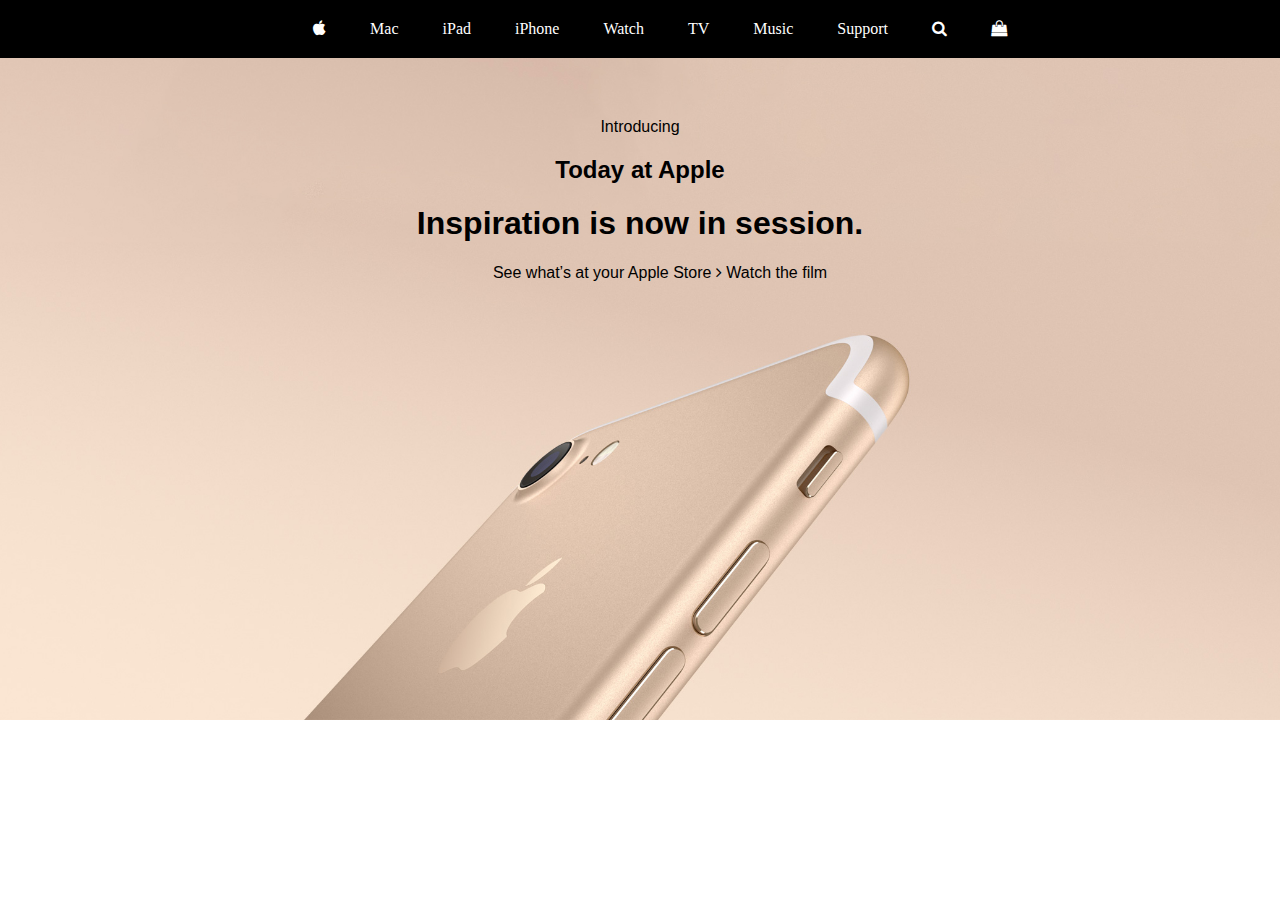
<file: Day-3-Apple-website/index.html>
<!DOCTYPE html>
<html class="no-js" lang="">
<head>
  <meta charset="utf-8">
  <meta content="IE=edge,chrome=1" http-equiv="X-UA-Compatible">
  <title></title>
  <meta content="" name="description">
  <meta content="width=device-width, initial-scale=1" name="viewport">
  <link charset="utf-8" href="https://maxcdn.bootstrapcdn.com/font-awesome/4.6.3/css/font-awesome.min.css" media="screen" rel="stylesheet" title="no title">
  <link href="css/main.css" rel="stylesheet">
</head>
<body>
  <header class="site-header">
    <nav class="nav-bar">
      <ul class="nav-ul">
        <li class="nav-item"><span class="nav-link-text"><i aria-hidden="true" class="fa fa-apple"></i></span></li>
        <li class="nav-item"><span class="nav-link-text">Mac</span></li>
        <li class="nav-item"><span class="nav-link-text">iPad</span></li>
        <li class="nav-item"><span class="nav-link-text">iPhone</span></li>
        <li class="nav-item"><span class="nav-link-text">Watch</span></li>
        <li class="nav-item"><span class="nav-link-text">TV</span></li>
        <li class="nav-item"><span class="nav-link-text">Music</span></li>
        <li class="nav-item"><span class="nav-link-text">Support</span></li>
        <li class="nav-item"><span class="nav-link-text"><i aria-hidden="true" class="fa fa-search"></i></span></li>
        <li class="nav-item"><span class="nav-link-text"><i aria-hidden="true" class="fa fa-shopping-bag"></i></span></li>
      </ul>
    </nav>
    <section class="header-content">
      <span class="header-intro">Introducing</span>
      <h2 class="header-sm-title"><span>Today at Apple</span></h2>
      <h1 class="header-lg-title">Inspiration is now in&nbsp;session.</h1>
      <ul class="header-links">
        <li class="header-items">
          <a class="header-link" href="https://www.apple.com/today/">See what’s at your Apple Store <i aria-hidden="true" class="fa fa-angle-right"></i></a>
        </li>
        <li class="header-items">
          <a class="header-link" href="https://images.apple.com/media/us/today/2017/3d7d14b3_a25e_4faa_8b3d_05bbdde091e0/films/today-at-apple/today-at-apple-cc-us-20170516_1280x720h.mp4" id="today-video">Watch the film</a>
        </li>
      </ul>
    </section>
  </header>
</body>
</html>
</file>
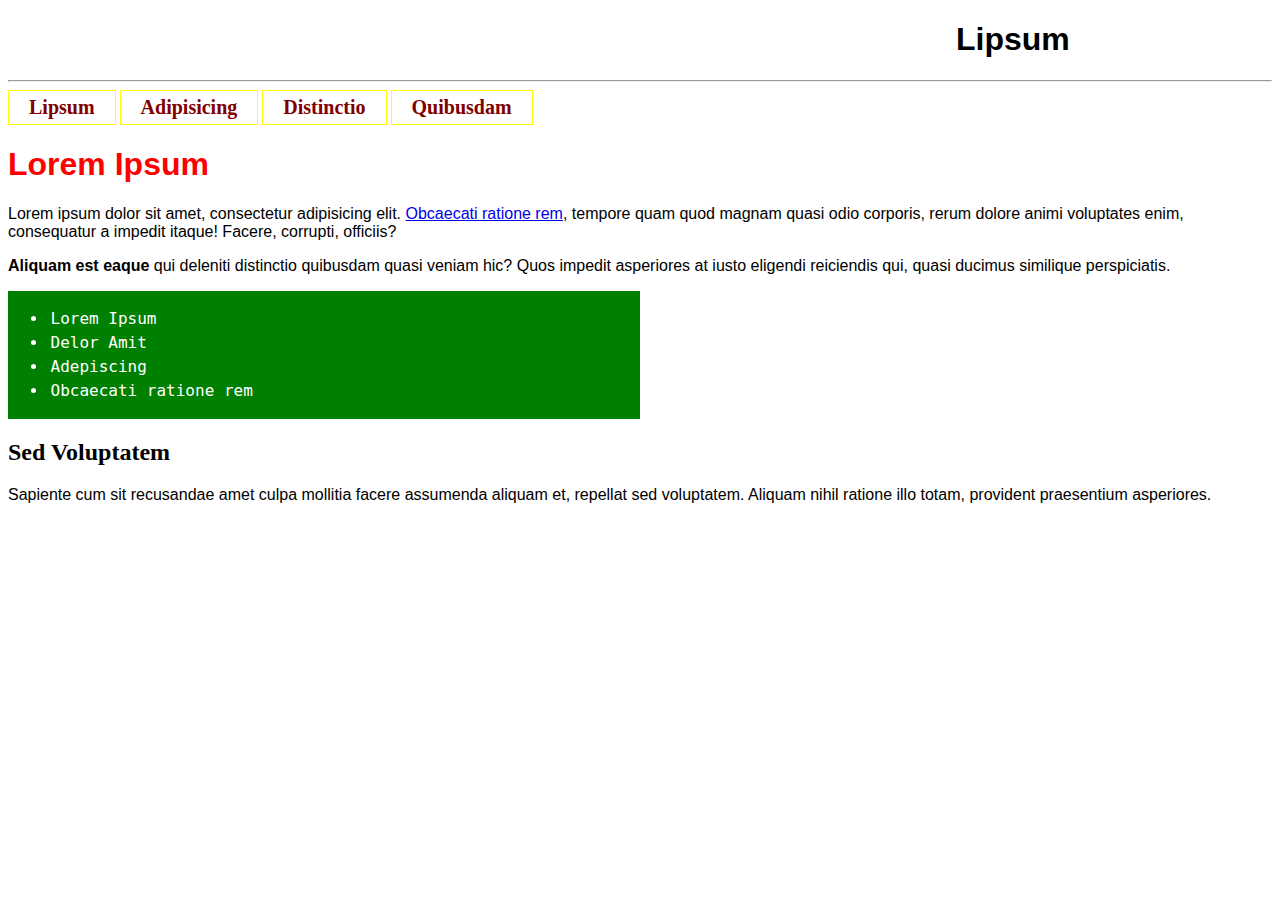
<file: text_styling/index.html>
<!DOCTYPE html>
<html>
    <head>
        <meta charset="UTF-8">
        <title>Lipsum 1</title>

        <link rel="stylesheet" href="style.css">
    </head>
    <body>
        <div>
            <h1 id="logo">Lipsum</h1>
            <hr>
            <nav class="main_navigation">
                <a href="#">Lipsum</a>
                <a href="#">Adipisicing</a>
                <a href="#">Distinctio</a>
                <a href="#">Quibusdam</a>
            </nav>

            <h1>Lorem Ipsum</h1>

            <p>Lorem ipsum dolor sit amet, consectetur adipisicing elit. <a href="#">Obcaecati ratione rem</a>, tempore quam quod magnam quasi odio corporis, rerum dolore animi voluptates enim, consequatur a impedit itaque! Facere, corrupti, officiis?</p>

            <p><strong>Aliquam est eaque</strong> qui deleniti distinctio quibusdam quasi veniam hic? Quos impedit asperiores at iusto eligendi reiciendis qui, quasi ducimus similique perspiciatis.</p>

            <ul>
                <li>Lorem Ipsum</li>
                <li>Delor Amit</li>
                <li>Adepiscing</li>
                <li>Obcaecati ratione rem</li>
            </ul>

            <h2>Sed Voluptatem</h2>

            <p>Sapiente cum sit recusandae amet culpa mollitia facere assumenda aliquam et, repellat sed voluptatem. Aliquam nihil ratione illo totam, provident praesentium asperiores.</p>


        </div>
    </body>
</html>
</file>
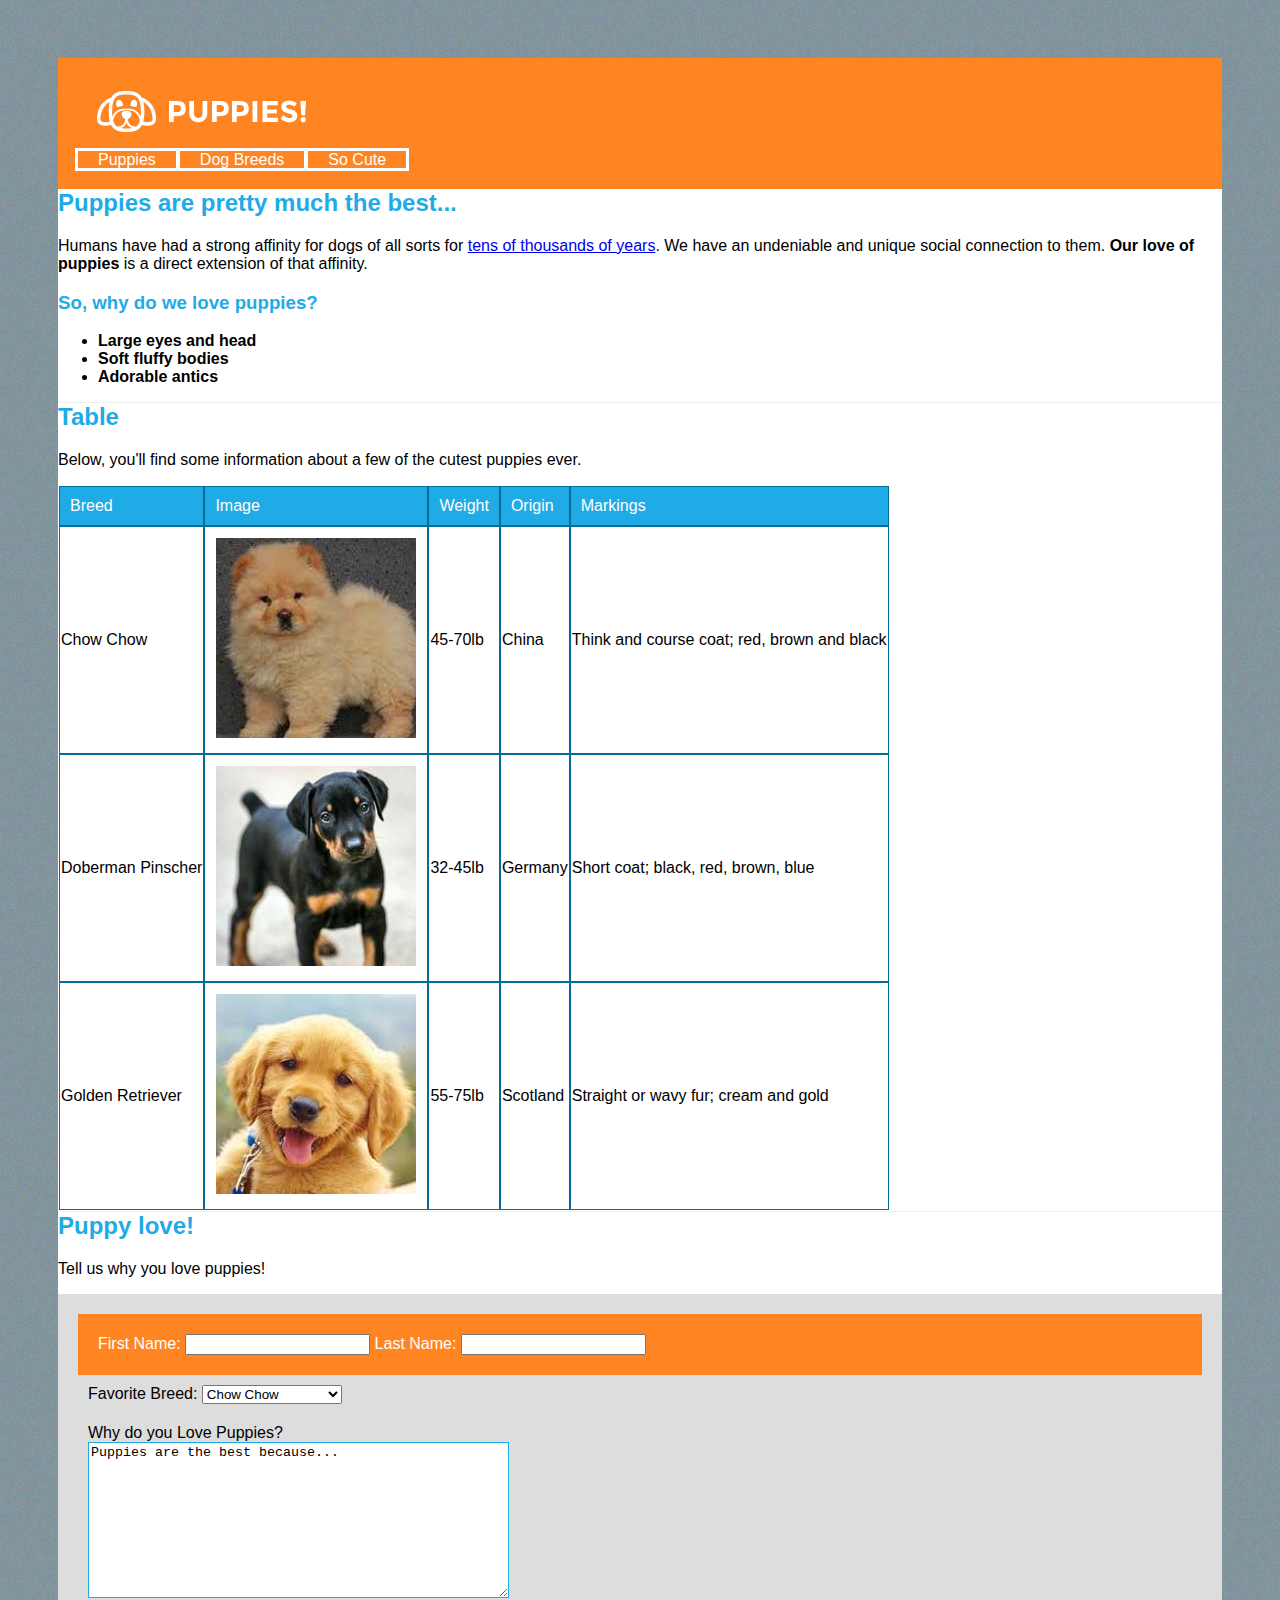
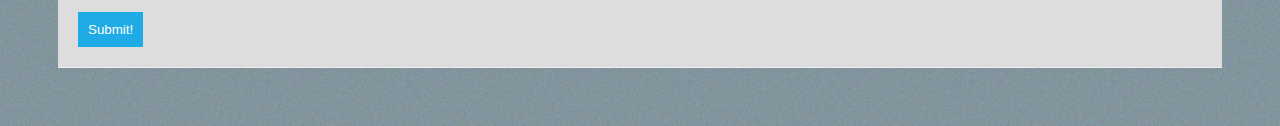
<file: css_styling_assessment/starter_files/index.html>
<!DOCTYPE html>
<html>
    <head>
        <meta charset="UTF-8">
        <title>Puppies!</title>

        <link rel="stylesheet" href="style.css">
    </head>
    <body>
        
        <div>
            <header id="site_header">        
            
                <a id="logo"><img src="img/logo.png" alt="Puppy Logo"></a>
            
                <nav class="main_navigation">
                    <a href="#">Puppies</a>
                    <a href="#">Dog Breeds</a>
                    <a href="#">So Cute</a>
                </nav>
            </header>

            <div id="page_content">

                <section>
                    <h2>Puppies are pretty much the best...</h2>

                    <p>Humans have had a strong affinity for dogs of all sorts for <a href="#">tens of thousands of years</a>. We have an undeniable and unique social connection to them. <strong>Our love of puppies</strong> is a direct extension of that affinity.</p>

                    <h3>So, why do we love puppies?</h3>

                    <ul>
                        <li>Large eyes and head</li>
                        <li>Soft fluffy bodies</li>
                        <li>Adorable antics</li>
                    </ul>
                </section>

                <section>
                    <h2>Table</h2>

                    <p>Below, you'll find some information about a few of the cutest puppies ever.</p>

                    <table>
                        <thead>
                            <tr>
                                <td>Breed</td>
                                <td>Image</td>
                                <td>Weight</td>
                                <td>Origin</td>
                                <td>Markings</td>
                            </tr>
                        </thead>
                        <tbody>
                            <tr>
                                <td>Chow Chow</td>
                                <td><img src="img/puppy__12.jpg" alt=""></td>
                                <td>45-70lb</td>
                                <td>China</td>
                                <td>Think and course coat; red, brown and black</td>
                            </tr>
                            <tr>
                                <td>Doberman Pinscher</td>
                                <td><img src="img/puppy__13.jpg" alt=""></td>
                                <td>32-45lb</td>
                                <td>Germany</td>
                                <td>Short coat; black, red, brown, blue</td>
                            </tr>
                            <tr>
                                <td>Golden Retriever</td>
                                <td><img src="img/puppy__11.jpg" alt=""></td>
                                <td>55-75lb</td>
                                <td>Scotland</td>
                                <td>Straight or wavy fur; cream and gold</td>
                            </tr>
                        </tbody>
                    </table>
                    
                </section>

                <section>
                    <h2>Puppy love!</h2>

                    <p>Tell us why you love puppies!</p>
            
                    <form action="#">
                        
                        <div class="name">
                            <label for="first_name">First Name:</label>
                            <input type="text" name="first_name" id="first_name">
                            <label for="last_name">Last Name:</label>
                            <input type="text" name="last_name" id="last_name">
                        </div>
                        <div class="city_container">
                            <label for="city">Favorite Breed:</label>
                            <select name="city" id="city">
                                <option value="south_carolina">Chow Chow</option>
                                <option value="california">Doberman Pinscher</option>
                                <option value="new_york">Golden Retriever</option>
                            </select>
                        </div>
                        <div>
                            <label for="bio">Why do you Love Puppies?</label>
                            <br>
                            <textarea name="bio" id="bio" cols="50" rows="10">Puppies are the best because...</textarea>
                        </div>

                        <div class="submit_container">
                            <input type="submit" id="submit_button" value="Submit!">
                        </div>
                    </form>
                    
                </section>
            </div>
        </div>
    </body>
</html>
</file>
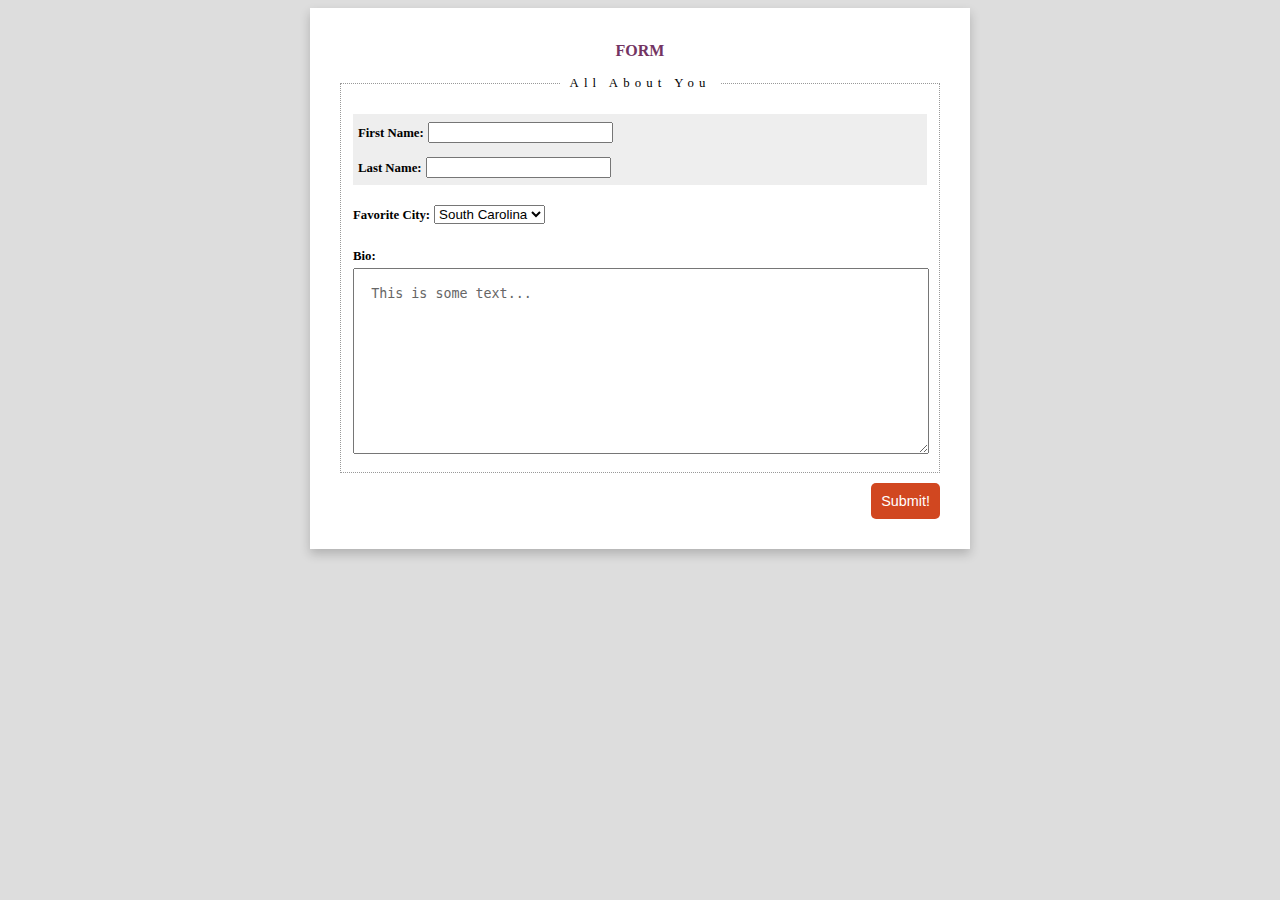
<file: form_styling/solutions/index.html>
<!DOCTYPE html>
<html>
    <head>
        <meta charset="UTF-8">
        <title>Form</title>

        <link rel="stylesheet" href="style.css">
    </head>
    <body>
        <div>
            <h1 id="logo">Form</h1>
        
            <form action="#">
                
                <fieldset>

                    <legend>All About You</legend>
                    <div class="name">
                        <label for="first_name">First Name:</label>
                        <input type="text" name="first_name" id="first_name">
                    </div>
                    <div class="name">
                        <label for="last_name">Last Name:</label>
                        <input type="text" name="last_name" id="last_name">
                    </div>
                    <div class="city_container">
                        <label for="city">Favorite City:</label>
                        <select name="city" id="city">
                            <option value="south_carolina">South Carolina</option>
                            <option value="california">California</option>
                            <option value="new_york">New York</option>
                        </select>
                    </div>
                    <div>
                        <label for="bio">Bio:</label>
                        <br>
                        <textarea name="bio" id="bio" cols="50" rows="10">This is some text...</textarea>
                    </div>

                </fieldset>

                <div class="submit_container">
                    <input type="submit" id="submit_button" value="Submit!">
                </div>

            </form>
        </div>
    </body>
</html>
</file>
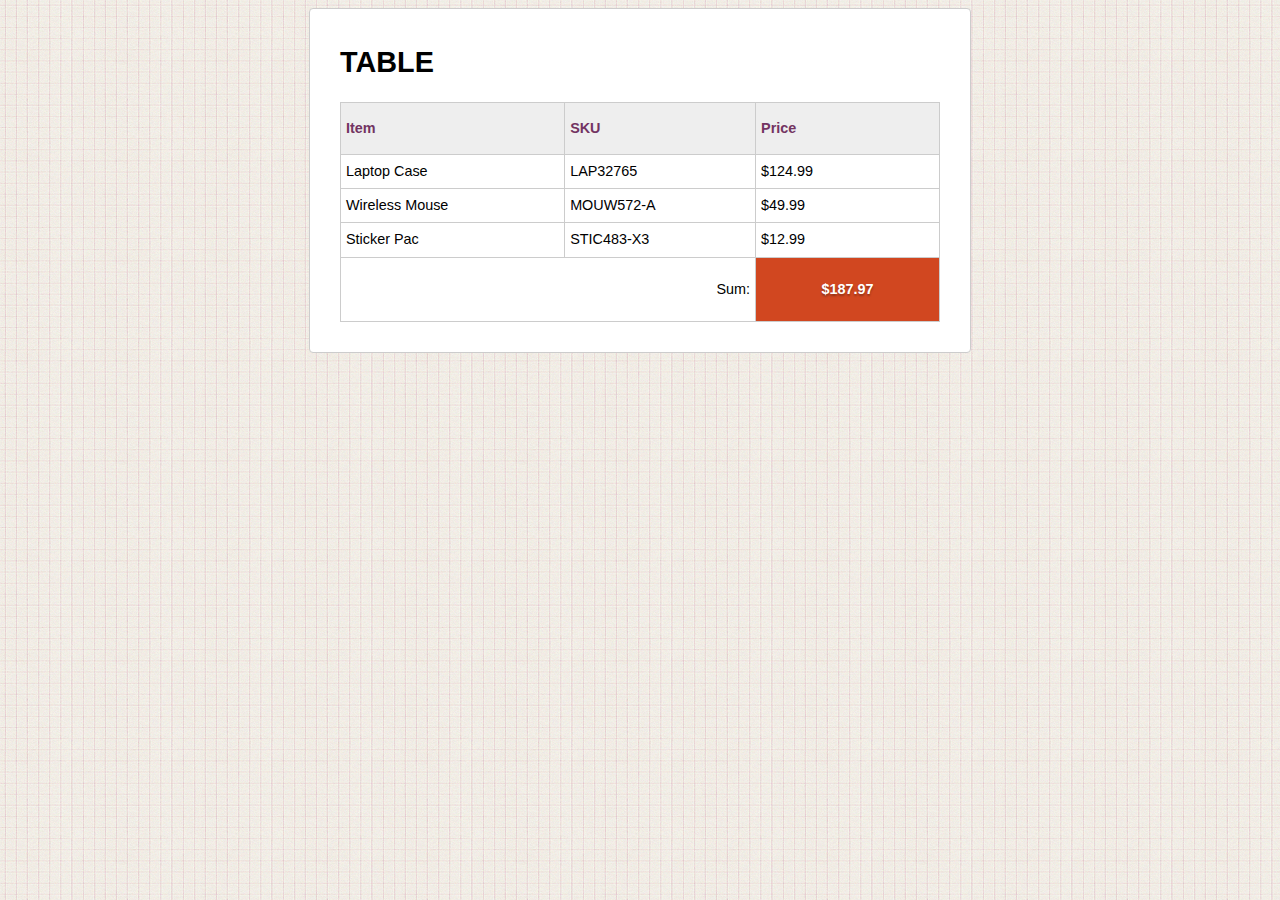
<file: table_styling/solutions/index.html>
<!DOCTYPE html>
<html>
    <head>
        <meta charset="UTF-8">
        <title>Table</title>

        <link rel="stylesheet" href="style.css">
    </head>
    <body>
        <div>
            <h1 id="logo">Table</h1>
        
            <table>
                <thead>
                    <tr>
                        <td>Item</td>
                        <td>SKU</td>
                        <td>Price</td>
                    </tr>
                </thead>
                <tfoot>
                    <tr>
                        <td colspan="2">Sum:</td>
                        <td>$187.97</td>
                    </tr>
                </tfoot>
                <tbody>
                    <tr>
                        <td>Laptop Case</td>
                        <td>LAP32765</td>
                        <td>$124.99</td>
                    </tr>
                    <tr>
                        <td>Wireless Mouse</td>
                        <td>MOUW572-A</td>
                        <td>$49.99</td>
                    </tr>
                    <tr>
                        <td>Sticker Pac</td>
                        <td>STIC483-X3</td>
                        <td>$12.99</td>
                    </tr>
                    
                </tbody>
            </table>
        </div>
    </body>
</html>
</file>
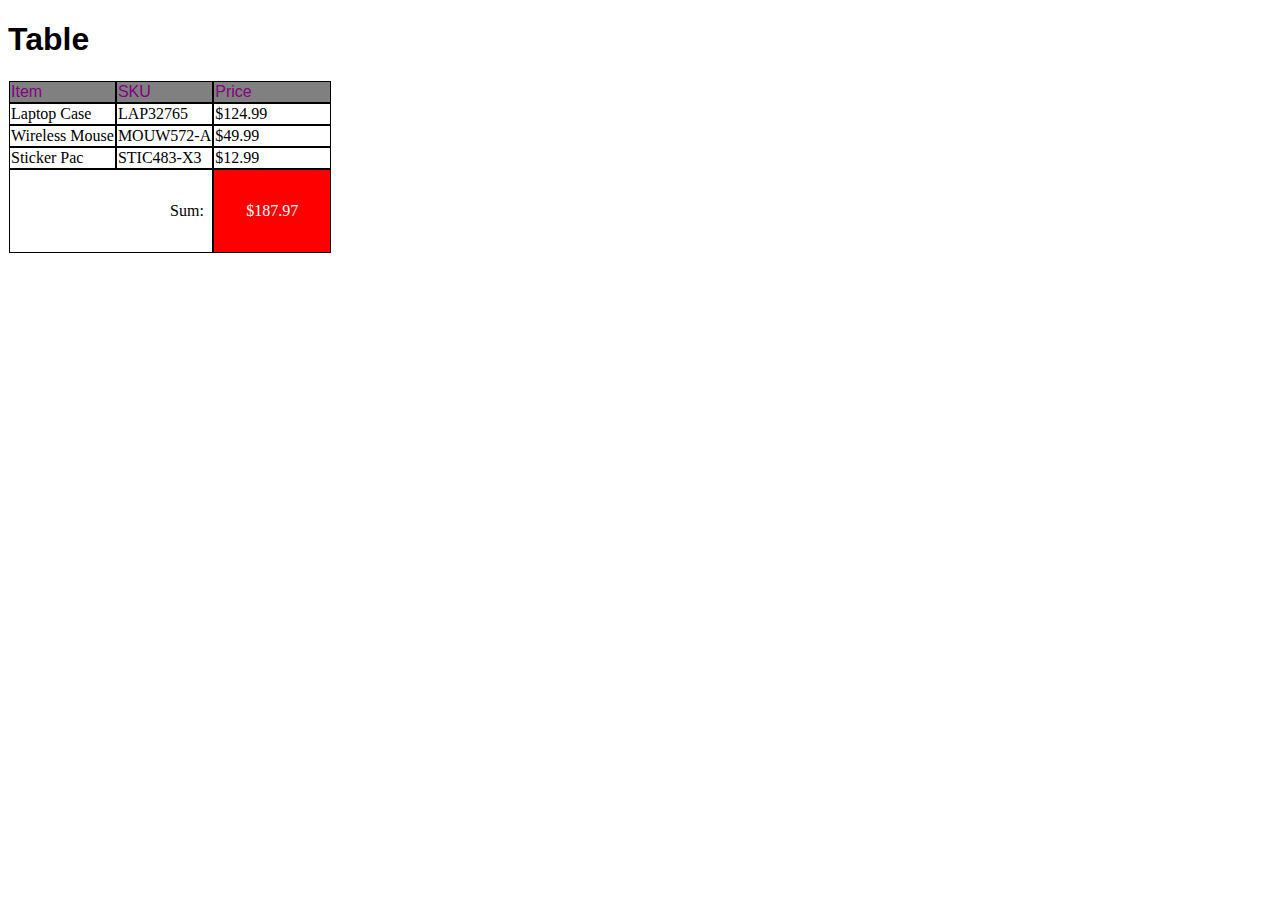
<file: table_styling/starter_files/index.html>
<!DOCTYPE html>
<html>
    <head>
        <meta charset="UTF-8">
        <title>Table</title>

        <link rel="stylesheet" href="style.css">
    </head>
    <body>
        <div>
            <h1 id="logo">Table</h1>

            <table>
                <thead>
                    <tr>
                        <td>Item</td>
                        <td>SKU</td>
                        <td>Price</td>
                    </tr>
                </thead>
                <tfoot>
                    <tr>
                        <td colspan="2">Sum:</td>
                        <td>$187.97</td>
                    </tr>
                </tfoot>
                <tbody>
                    <tr>
                        <td>Laptop Case</td>
                        <td>LAP32765</td>
                        <td>$124.99</td>
                    </tr>
                    <tr>
                        <td>Wireless Mouse</td>
                        <td>MOUW572-A</td>
                        <td>$49.99</td>
                    </tr>
                    <tr>
                        <td>Sticker Pac</td>
                        <td>STIC483-X3</td>
                        <td>$12.99</td>
                    </tr>

                </tbody>
            </table>
        </div>
    </body>
</html>
</file>
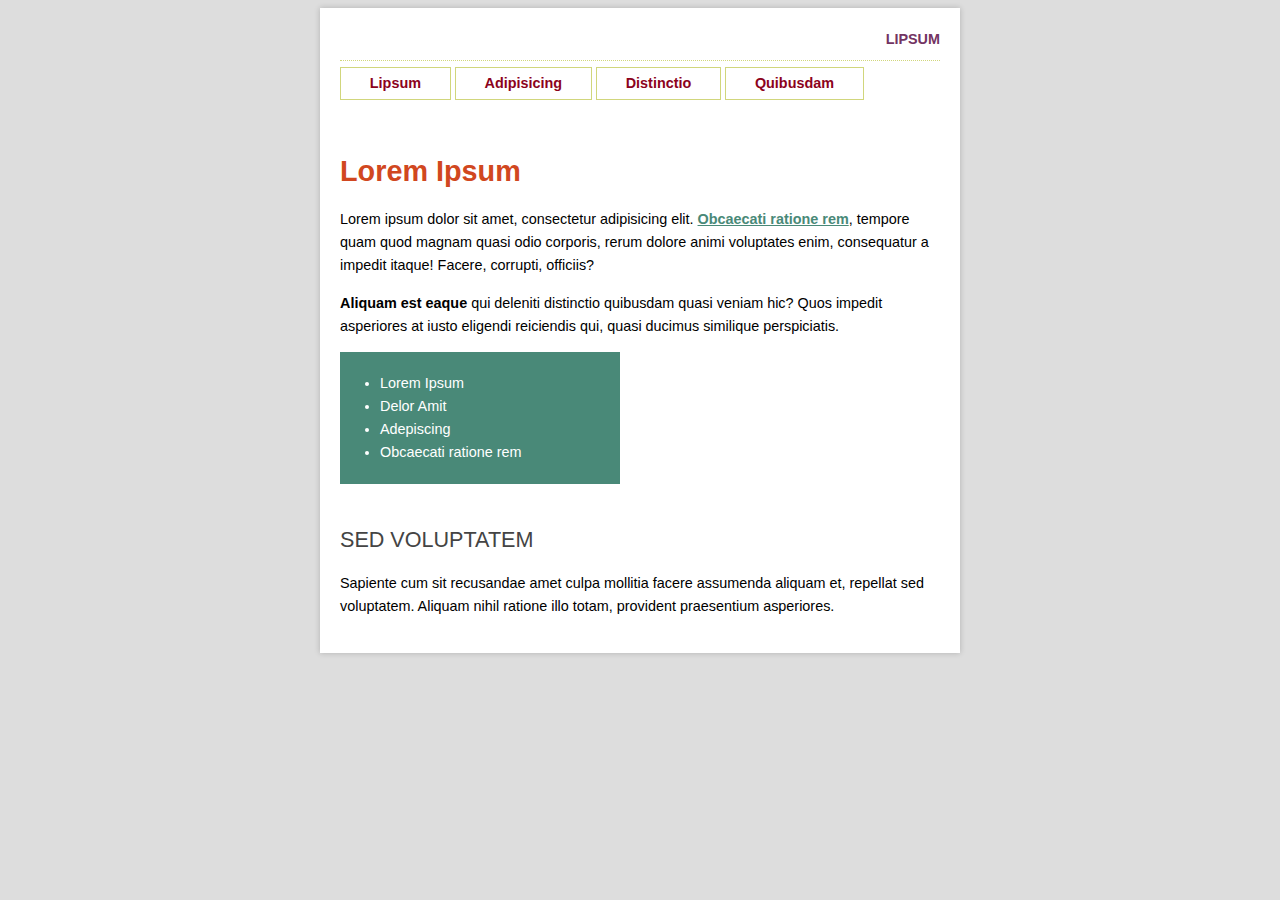
<file: text_styling/solutions/index.html>
<!DOCTYPE html>
<html>
    <head>
        <meta charset="UTF-8">
        <title>Lipsum</title>

        <link rel="stylesheet" href="style.css">
    </head>
    <body>
        <div>
            <h1 id="logo">Lipsum</h1>
        
            <nav class="main_navigation">
                <a href="#">Lipsum</a>
                <a href="#">Adipisicing</a>
                <a href="#">Distinctio</a>
                <a href="#">Quibusdam</a>
            </nav>

            <h1>Lorem Ipsum</h1>

            <p>Lorem ipsum dolor sit amet, consectetur adipisicing elit. <a href="#">Obcaecati ratione rem</a>, tempore quam quod magnam quasi odio corporis, rerum dolore animi voluptates enim, consequatur a impedit itaque! Facere, corrupti, officiis?</p>

            <p><strong>Aliquam est eaque</strong> qui deleniti distinctio quibusdam quasi veniam hic? Quos impedit asperiores at iusto eligendi reiciendis qui, quasi ducimus similique perspiciatis.</p>

            <ul>
                <li>Lorem Ipsum</li>
                <li>Delor Amit</li>
                <li>Adepiscing</li>
                <li>Obcaecati ratione rem</li>
            </ul>

            <h2>Sed Voluptatem</h2>
            
            <p>Sapiente cum sit recusandae amet culpa mollitia facere assumenda aliquam et, repellat sed voluptatem. Aliquam nihil ratione illo totam, provident praesentium asperiores.</p>

            
        </div>
    </body>
</html>
</file>
<file: Day-3-Apple-website/css/main.css>
* {
  text-align: center;
}

body {
  background-image: url("../img/iphone-background.jpg");
  background-size: 1280px;
  background-repeat: no-repeat;
  margin: 0;
}

.site-header {

}

.nav-ul {
  background-color: black;
  color: white;
  margin: 0 auto;
}

.nav-ul > li {
  display:inline-block;
  padding: 20px;
}

li {
  list-style-type: none;
}

.header-link {
  text-decoration: none;
  color: black;
}

.header-items {
  display: inline-block;
  list-style-type: none;
}

.header-content {
  padding-top: 60px;
  font-family: arial, sans-serif;
}
</file>
<file: text_styling/style.css>
* {
  box-sizing: border-box;
}

#logo {
  font-family: sans-serif, times;
  color: black;
  margin-left: 75%;

}

hr {
  background-color: yellow;
}

.main_navigation a {
  color: maroon;
  border-color: yellow;
  border-width: thin;
  border-style: solid;
  padding-top: 5px;
  padding-bottom: 5px;
  padding-left: 20px;
  padding-right: 20px;
  display: inline-block;
  font-size: 20px;
  font-weight: bold;
  text-decoration: none;
}

div h1 {
  font-family: helvetica, monospace;
  color: red;
}

div > ul {
  background-color: green;
  color: white;
  padding-top: 1em;
  padding-bottom: 1em;
  font-family: monospace, sans-serif;
  width: 50%;
}

li {
  padding: 2.5px;
}

div > h2 {
  font-family: cursive;

}

p {
font-family: sans-serif, serif, times;

}
</file>
<file: css_styling_assessment/starter_files/style.css>
/*
font info:
    family - Helvetica, Arial, sans-serif
    line-height - 1.6


colors:
    light gray - ##eee
    gray - #dddddd
    yellow - #ffd24a
    orange - #ff8523
    blue - #1fabe5
    dark blue - #046c97
*/

h2{
  margin-top: 0px;
}

body {
  background-image:url("img/bg.jpg");
  padding: 50px;

}
header {
  background-color: #ff8523;
  padding: 20px;
}

.main_navigation > a {
  color: white;
  text-decoration: none;
  outline-color: white;
  outline-style: solid;
  padding-left: 20px;
  padding-right: 20px;
  font-family: helvetica, arial, sans-serif;
}

#page_content {
  font-family: helvetica, arial, sans-serif;
  color: #1fabe5;
}

#page_content p {
  color: black;
}

ul {
  font-weight: bold;
  color: black;
}

td {
  color:black;
  outline-color: #046c97;
  outline-style: solid;
  outline-width: thin;
}

img {
  padding: 10px;
}

thead td {
  color: white;
  background-color: #1fabe5;
  padding: 10px;

}

.name {
  background-color: #ff8523;
  color: white;
  padding: 20px;
}
section {
  border-bottom: solid;
  border-bottom-color:#eee;
  border-bottom-width: thin;
  background-color: white
}
section > form {
  background-color: #dddddd;
  padding: 20px;
  color: black;
  font-family: helvetica, arial, sans-serif;
}

.city_container{
  padding: 10px;
}

form > div:nth-child(3) {
  padding: 10px;
}

textarea {
  border-color: #1fabe5;
}

#submit_button {
  background-color: #1fabe5;
  color: white;
  border: none;
  padding: 10px;
}
</file>
<file: form_styling/solutions/style.css>
/*
    Colors from: https://color.adobe.com/doodoomchit-color-theme-9578264/edit/?copy=true
*/

body{
    font-family: Palatino, "Times New Roman", Times, serif;
    line-height: 1.6;
    background-color: #ddd;
}

body > div{
    width: 600px;
    margin-left: auto;
    margin-right: auto;
    background: white;
    padding: 30px;

    box-shadow: 0 5px 10px rgba( 0, 0, 0, 0.2 );
}

fieldset{
    padding-top: 20px;
    margin-left: 0;
    margin-right: 0;
    margin-bottom: 10px;
    border: 1px dotted #999;
}

legend{
    text-align: center;
    letter-spacing: 0.4em;
    font-size: 0.8em;
    padding-left: 10px;
    padding-right: 10px;
}

label{
    font-weight: bold;
    font-size: 0.8em;
}

textarea{
    width: 94%;
    padding: 3%;
    color: #666;
}

.name{
    background: #eee;
    padding: 5px;
}

.city_container{
    margin-top: 1em;
    margin-bottom: 1em;
}

#logo{
    text-align: center;
    color: #733462;
    margin-top: 0;
    margin-bottom: 0.6em;
    font-size: 1em;
    text-transform: uppercase;
}

.submit_container{
    text-align: right;
}

#submit_button{
    background: #D14720;
    color: white;
    padding: 10px;
    font-size: 0.9em;
    border: none;
    outline: none;
    border-radius: 5px;
}
</file>
<file: table_styling/solutions/style.css>
/*
    Colors from: https://color.adobe.com/doodoomchit-color-theme-9578264/edit/?copy=true
*/

body{
    font-family: "Comic Sans MS", cursive, sans-serif;
    line-height: 1.6;
    background-image: url("hip-square.png");
    font-size: 90%;
}

body > div{
    width: 600px;
    margin-left: auto;
    margin-right: auto;
    background: white;
    padding: 30px;

    border-radius: 4px;

    border: 1px solid #ccc;
}

table, td, tr{
    border-collapse: collapse;
    border: 1px solid #ccc;
}

table{
    width: 100%;
}

td, tr{
    padding: 5px;
}

thead{
    background: #eee;
}

thead td{
    color: #733462;
    padding-top: 14px;
    padding-bottom: 14px;
    font-weight: bold;
}

tfoot td:first-child{
    text-align: right;
}

tfoot td:last-child{
    background-color: #D14720;
    font-weight: bold;
    color: white;
    text-align:  center;
    padding: 20px;
    text-shadow: 0 2px 2px rgba( 0, 0, 0, 0.3);
}

#logo{
    margin-top: 0;
    margin-bottom: 0.6em;
    text-transform: uppercase;
}
</file>
<file: table_styling/starter_files/style.css>
/*
    Colors from: https://color.adobe.com/doodoomchit-color-theme-9578264/edit/?copy=true
*/

#logo {
  /*
  change text font
  */
  font-family: sans-serif, times;
}

thead {
  /*
  thead has a soft grey background
  text font is purple
  change text font
  */
  background-color: grey;
  color: purple;
  font-family: sans-serif;
}

tbody {


}

tfoot > tr > td:nth-child(2) {
  background-color: red;
  color: white;
  padding: 2em;
  outline-style: solid;
  outline-color: black;

}

tfoot > tr > td:nth-child(1) {
  padding-left: 50%;
}

td {
  outline-style: solid;
  outline-width: thin;
  outline-color: black;

}
</file>
<file: text_styling/solutions/style.css>
/*
    Colors from: https://color.adobe.com/doodoomchit-color-theme-9578264/edit/?copy=true
*/



body{
    font-family: Helvetica, Arial, sans-serif;
    font-size: 90%;
    line-height: 1.6;
    background-color: #ddd;
}

body > div{
    width: 600px;
    margin-left: auto;
    margin-right: auto;
    background: white;
    padding: 20px;

    box-shadow: 0 0 6px rgba( 0, 0, 0, 0.2 );
}

a{
    font-weight: bold;
    color: #498978;
}

a:hover{
    color: #D14720;
}

h1, h2{
    margin-top: 1.8em;
    margin-bottom: 0;
}

h1{
    color: #D14720;
}

h2{
    color: #444;
    text-transform: uppercase;
    font-weight: 300;
}

ul{
    background-color: #498978;
    color: white;
    padding-top: 20px;
    padding-bottom: 20px;
    padding-left: 40px;
    width: 40%;
}

#logo{
    text-align: right;
    color: #733462;
    margin-top: 0;
    margin-bottom: 0.6em;
    font-size: 1em;
    text-transform: uppercase;
}

.main_navigation{
    padding-top: 12px;
    border-top: 1px dotted #D1D67C;
}

.main_navigation a{
    padding: 0.5em 2em;
    text-decoration: none;
    border: 1px solid #D1D67C;
    color: #8C031C;
    font-weight: bold;
}

.main_navigation a:hover{
    color: white;
    background-color: #D1D67C;
}
</file>
